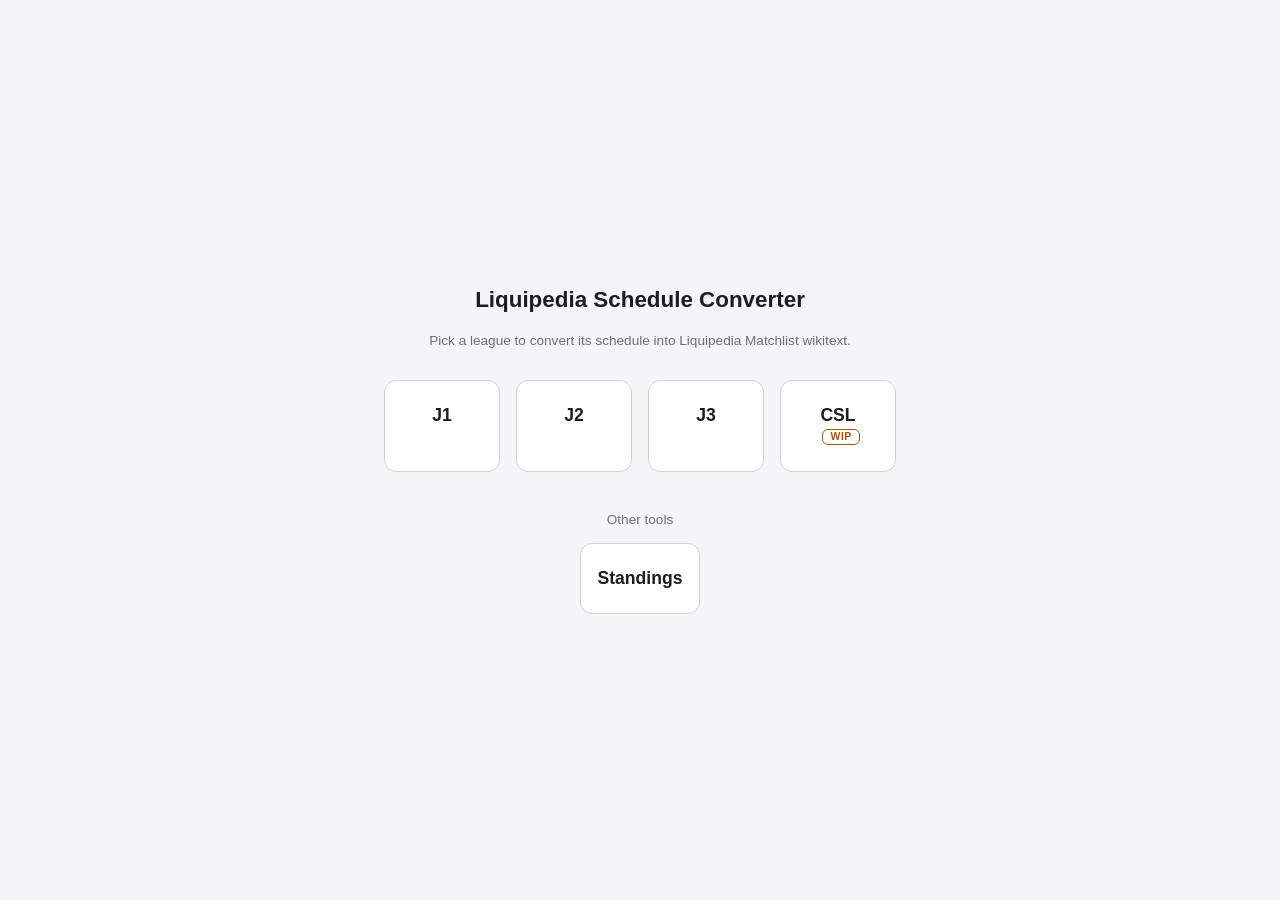
<file: index.html>
<!DOCTYPE html>
<html lang="en">
<head>
<meta charset="UTF-8">
<meta name="viewport" content="width=device-width, initial-scale=1.0">
<title>Liquipedia Schedule Converter</title>
<link rel="stylesheet" href="style.css">
</head>
<body class="landing">
<h1>Liquipedia Schedule Converter</h1>
<p class="hint">Pick a league to convert its schedule into Liquipedia Matchlist wikitext.</p>

<div class="league-grid">
  <a class="league-card" href="jleague.html?league=J1">J1</a>
  <a class="league-card" href="jleague.html?league=J2">J2</a>
  <a class="league-card" href="jleague.html?league=J3">J3</a>
  <a class="league-card" href="csl.html">CSL <span class="wip-badge">WIP</span></a>
</div>

<p class="hint tools-hint">Other tools</p>
<div class="league-grid">
  <a class="league-card" href="standings.html">Standings</a>
</div>
</body>
</html>
</file>
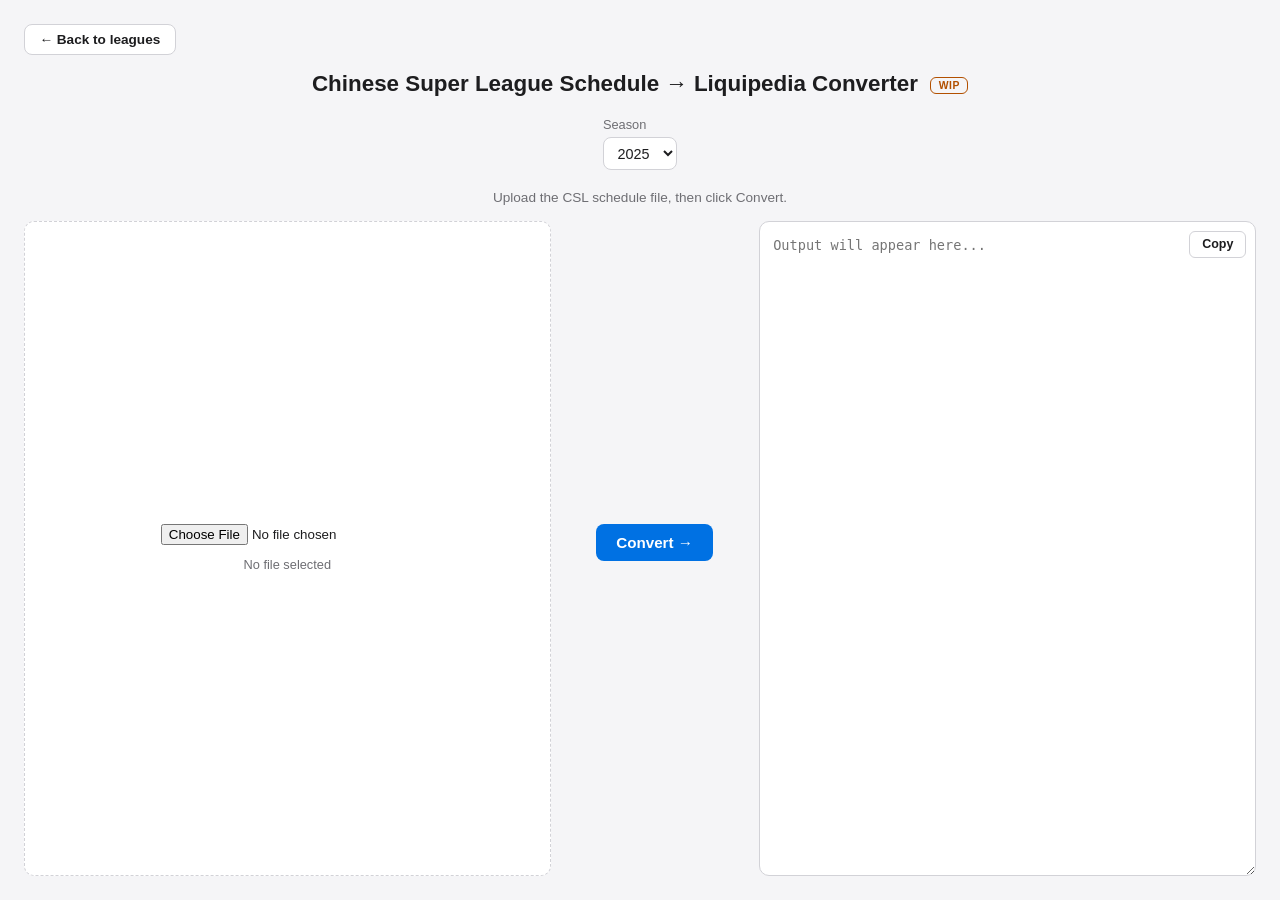
<file: csl.html>
<!DOCTYPE html>
<html lang="en">
<head>
<meta charset="UTF-8">
<meta name="viewport" content="width=device-width, initial-scale=1.0">
<title>CSL Schedule Converter</title>
<link rel="stylesheet" href="style.css">
</head>
<body>
<a class="back-link" href="index.html">← Back to leagues</a>
<h1>Chinese Super League Schedule → Liquipedia Converter <span class="wip-badge">WIP</span></h1>

<div class="options">
  <label for="season">Season
    <select id="season"></select>
  </label>
</div>

<p class="hint">Upload the CSL schedule file, then click Convert.</p>

<div class="converter">
  <div class="file-drop">
    <input type="file" id="fileInput" accept=".xlsx,.xls,.csv">
    <p id="fileName" class="file-name">No file selected</p>
  </div>

  <div class="controls">
    <button id="convertBtn">Convert →</button>
    <p id="status"></p>
  </div>

  <div class="output-wrap">
    <textarea id="output" placeholder="Output will appear here..." spellcheck="false" readonly></textarea>
    <button id="copyBtn" type="button">Copy</button>
  </div>
</div>

<script src="https://cdn.sheetjs.com/xlsx-0.20.2/package/dist/xlsx.full.min.js"></script>
<script src="common.js"></script>
<script src="csl.js"></script>
</body>
</html>
</file>
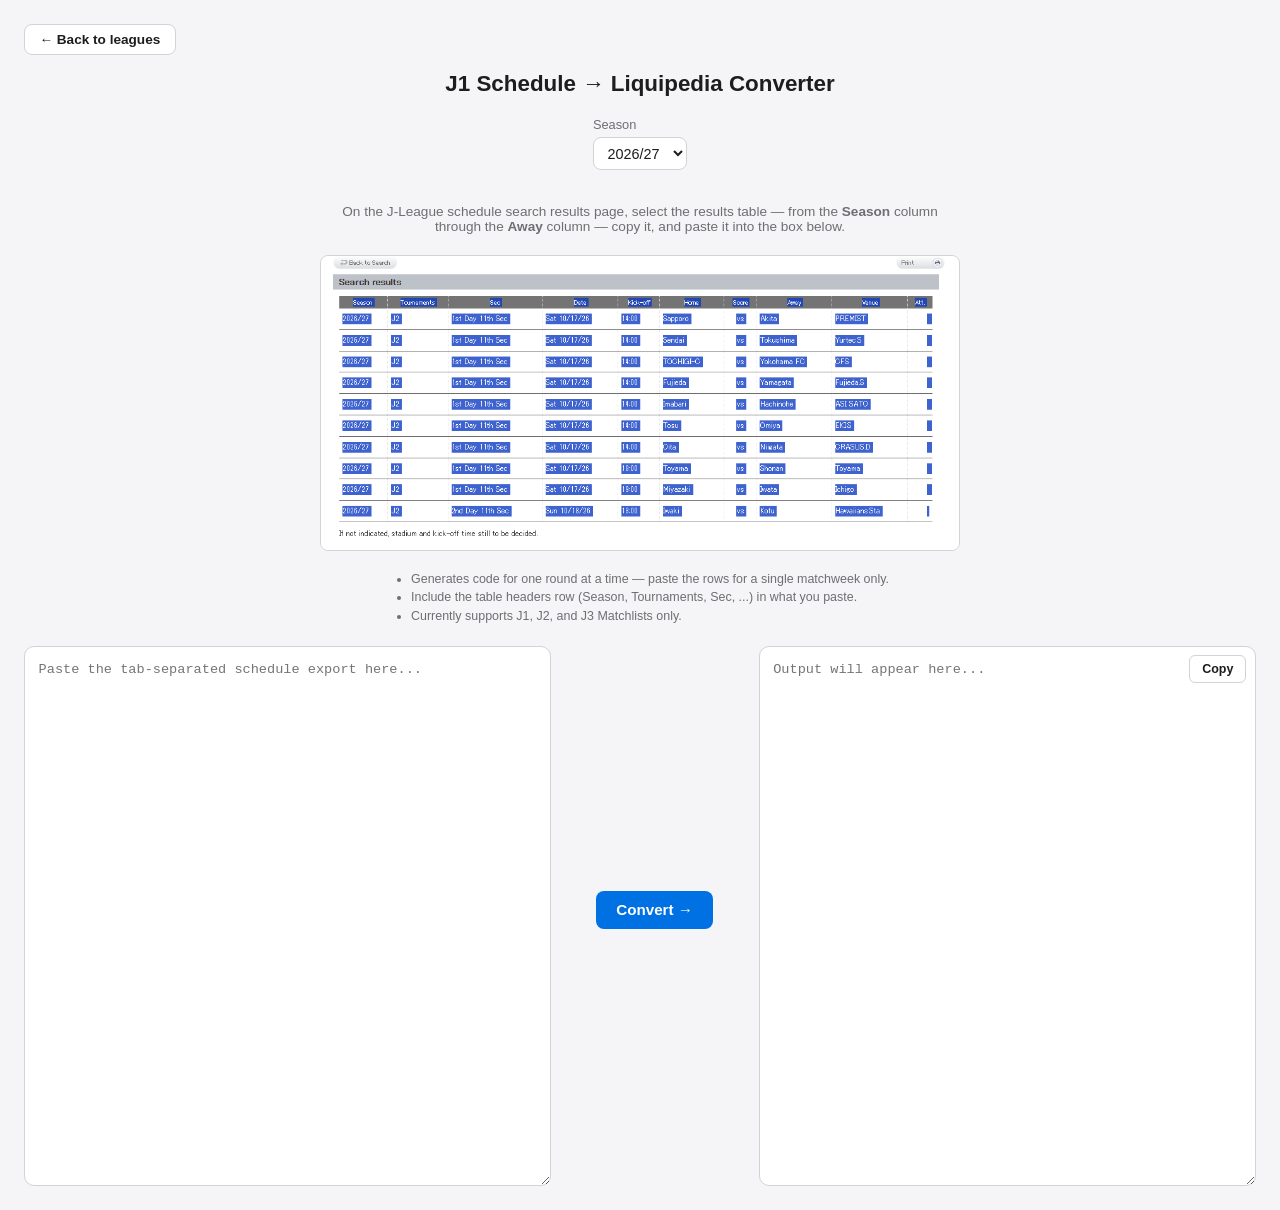
<file: jleague.html>
<!DOCTYPE html>
<html lang="en">
<head>
<meta charset="UTF-8">
<meta name="viewport" content="width=device-width, initial-scale=1.0">
<title>J-League Schedule Converter</title>
<link rel="stylesheet" href="style.css">
</head>
<body>
<a class="back-link" href="index.html">← Back to leagues</a>
<h1 id="pageTitle">J-League Schedule → Liquipedia Converter</h1>

<div class="options">
  <label for="season">Season
    <select id="season"></select>
  </label>
</div>

<figure class="hint">
  <p>On the J-League schedule search results page, select the results table — from the <strong>Season</strong> column through the <strong>Away</strong> column — copy it, and paste it into the box below.</p>
  <img src="example-schedule.png" alt="Example: J-League schedule search results table, showing the Season through Away columns to select and copy.">
</figure>

<ul class="notes">
  <li>Generates code for one round at a time — paste the rows for a single matchweek only.</li>
  <li>Include the table headers row (Season, Tournaments, Sec, ...) in what you paste.</li>
  <li>Currently supports J1, J2, and J3 Matchlists only.</li>
</ul>

<div class="converter">
  <textarea id="input" placeholder="Paste the tab-separated schedule export here..." spellcheck="false"></textarea>

  <div class="controls">
    <button id="convertBtn">Convert →</button>
    <p id="status"></p>
  </div>

  <div class="output-wrap">
    <textarea id="output" placeholder="Output will appear here..." spellcheck="false" readonly></textarea>
    <button id="copyBtn" type="button">Copy</button>
  </div>
</div>

<script src="common.js"></script>
<script src="jleague.js"></script>
</body>
</html>
</file>
<file: style.css>
:root {
  color-scheme: light dark;
  --bg: #f5f5f7;
  --panel: #ffffff;
  --text: #1d1d1f;
  --muted: #6e6e73;
  --border: #d2d2d7;
  --accent: #0071e3;
  --accent-hover: #0077ed;
  --error: #d70015;
  --warning: #b25000;
}

@media (prefers-color-scheme: dark) {
  :root {
    --bg: #1c1c1e;
    --panel: #2c2c2e;
    --text: #f5f5f7;
    --muted: #9a9a9e;
    --border: #48484a;
    --accent: #0a84ff;
    --accent-hover: #3399ff;
    --error: #ff453a;
    --warning: #ff9f0a;
  }
}

* {
  box-sizing: border-box;
}

body {
  margin: 0;
  padding: 1.5rem;
  min-height: 100vh;
  background: var(--bg);
  color: var(--text);
  font-family: -apple-system, BlinkMacSystemFont, "Segoe UI", Roboto, Helvetica, Arial, sans-serif;
  display: flex;
  flex-direction: column;
}

h1 {
  font-size: 1.4rem;
  font-weight: 600;
  margin: 0 0 1.25rem;
  text-align: center;
}

.landing {
  align-items: center;
  justify-content: center;
  text-align: center;
}

.landing .hint {
  margin-bottom: 2rem;
}

.landing .tools-hint {
  margin: 2.5rem 0 1rem;
}

.league-grid {
  display: grid;
  grid-template-columns: repeat(auto-fit, minmax(7rem, 1fr));
  gap: 1rem;
  max-width: 32rem;
}

.league-card {
  padding: 1.5rem 1rem;
  background: var(--panel);
  color: var(--text);
  border: 1px solid var(--border);
  border-radius: 12px;
  font-size: 1.1rem;
  font-weight: 600;
  text-decoration: none;
  transition: border-color 0.15s ease;
}

.league-card:hover {
  border-color: var(--accent);
  color: var(--accent);
}

.wip-badge {
  display: inline-block;
  margin-left: 0.4rem;
  padding: 0.1rem 0.45rem;
  border: 1px solid var(--warning);
  border-radius: 6px;
  color: var(--warning);
  font-size: 0.65rem;
  font-weight: 700;
  letter-spacing: 0.05em;
  vertical-align: middle;
}

.back-link {
  align-self: flex-start;
  margin-bottom: 1rem;
  padding: 0.45rem 0.9rem;
  background: var(--panel);
  color: var(--text);
  border: 1px solid var(--border);
  border-radius: 8px;
  font-size: 0.85rem;
  font-weight: 600;
  text-decoration: none;
}

.back-link:hover {
  border-color: var(--accent);
  color: var(--accent);
}

.file-drop {
  flex: 1;
  min-height: 60vh;
  display: flex;
  flex-direction: column;
  align-items: center;
  justify-content: center;
  gap: 0.75rem;
  padding: 0.85rem;
  background: var(--panel);
  border: 1px dashed var(--border);
  border-radius: 10px;
  transition: border-color 0.15s ease, background 0.15s ease;
}

.file-drop.drag-over {
  border-color: var(--accent);
  background: var(--bg);
}

.file-name {
  margin: 0;
  font-size: 0.8rem;
  color: var(--muted);
}

.hint {
  max-width: 40rem;
  margin: 0 auto 1rem;
  padding: 0;
  text-align: center;
  font-size: 0.85rem;
  color: var(--muted);
}

.hint img {
  max-width: 100%;
  margin-top: 0.5rem;
  border: 1px solid var(--border);
  border-radius: 8px;
}

.notes {
  max-width: 40rem;
  margin: 0 auto 1.25rem;
  padding-left: 1.25rem;
  font-size: 0.78rem;
  color: var(--muted);
  line-height: 1.5;
}

.options {
  display: flex;
  flex-wrap: wrap;
  justify-content: center;
  gap: 1.5rem;
  margin-bottom: 1.25rem;
}

.options label {
  display: flex;
  flex-direction: column;
  gap: 0.3rem;
  font-size: 0.8rem;
  color: var(--muted);
}

.options select,
.options input {
  padding: 0.4rem 0.6rem;
  background: var(--panel);
  color: var(--text);
  border: 1px solid var(--border);
  border-radius: 8px;
  font-size: 0.9rem;
}

.options .team-list {
  flex: none;
  width: 14rem;
  min-height: 0;
  padding: 0.4rem 0.6rem;
  border-radius: 8px;
  font-family: inherit;
  font-size: 0.9rem;
}

.converter {
  flex: 1;
  display: flex;
  gap: 1rem;
  align-items: stretch;
  min-height: 0;
}

.output-wrap {
  position: relative;
  flex: 1;
  display: flex;
}

#copyBtn {
  position: absolute;
  top: 0.6rem;
  right: 0.6rem;
  padding: 0.35rem 0.75rem;
  font-size: 0.78rem;
  font-weight: 600;
  background: var(--panel);
  color: var(--text);
  border: 1px solid var(--border);
  border-radius: 6px;
}

#copyBtn:hover {
  background: var(--bg);
}

#copyBtn.copied {
  background: var(--accent);
  color: #ffffff;
  border-color: var(--accent);
}

textarea {
  flex: 1;
  min-height: 60vh;
  padding: 0.85rem;
  background: var(--panel);
  color: var(--text);
  border: 1px solid var(--border);
  border-radius: 10px;
  font-family: ui-monospace, SFMono-Regular, Menlo, Consolas, monospace;
  font-size: 0.85rem;
  line-height: 1.4;
  resize: vertical;
}

textarea:focus {
  outline: 2px solid var(--accent);
  outline-offset: -1px;
}

.controls {
  flex: 0 0 auto;
  width: 11rem;
  display: flex;
  flex-direction: column;
  align-items: center;
  justify-content: center;
  gap: 0.75rem;
  text-align: center;
}

button {
  padding: 0.65rem 1.25rem;
  background: var(--accent);
  color: #ffffff;
  border: none;
  border-radius: 8px;
  font-size: 0.95rem;
  font-weight: 600;
  cursor: pointer;
}

button:hover {
  background: var(--accent-hover);
}

button:active {
  transform: translateY(1px);
}

#status {
  margin: 0;
  font-size: 0.78rem;
  color: var(--muted);
}

.status--error {
  color: var(--error);
}

@media (max-width: 720px) {
  .converter {
    flex-direction: column;
  }

  .controls {
    width: auto;
    flex-direction: row;
  }
}
</file>
